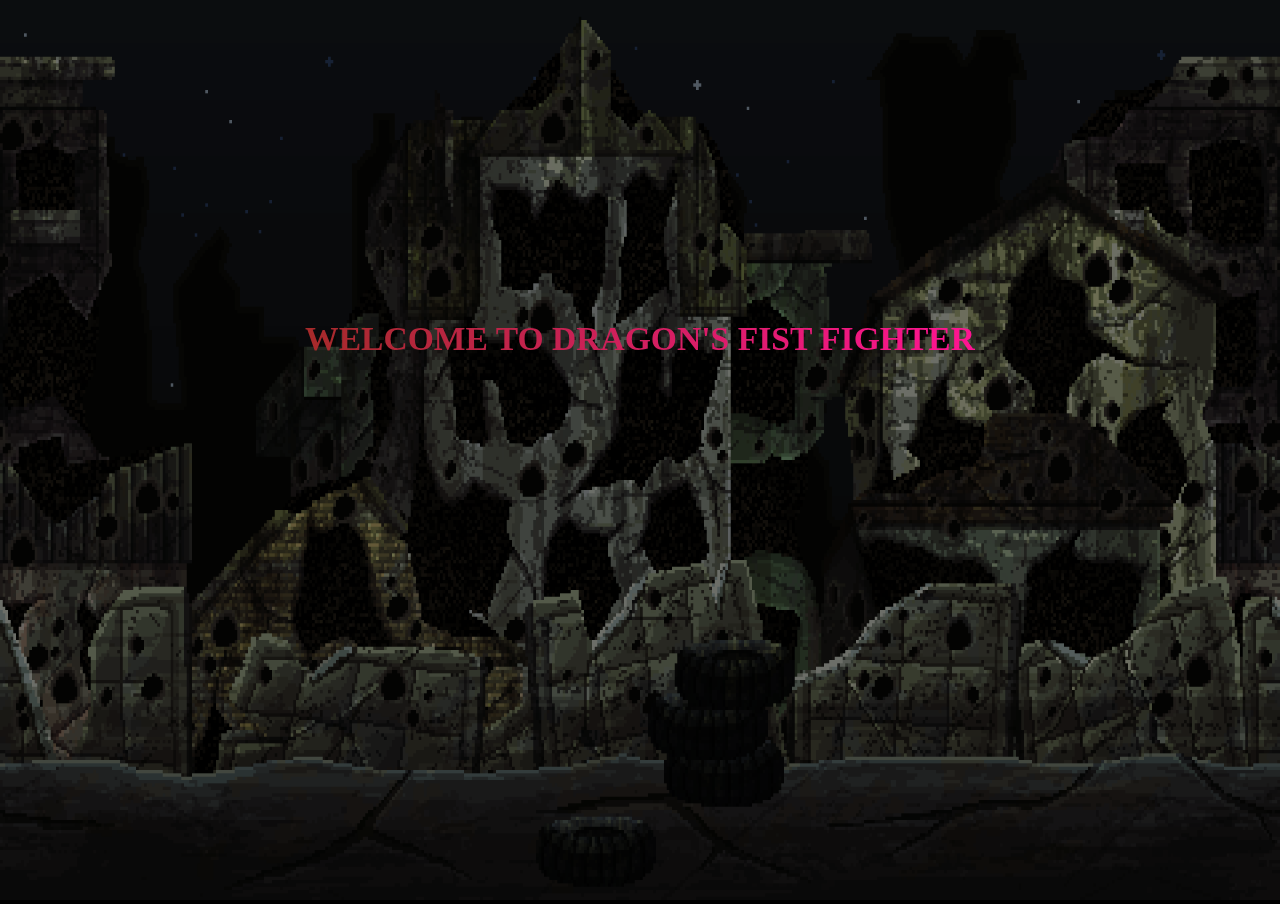
<file: index.html>
<!DOCTYPE html>
<html lang="en">
<head>
    <meta charset="UTF-8">
    <meta http-equiv="X-UA-Compatible" content="IE=edge">
    <meta name="viewport" content="width=device-width, initial-scale=1.0">
    <title>Welcome to Street Figther</title>
    <link rel="stylesheet" href="intro.css">
</head>
<body>
    <div id="img">
        <img src="background.png" alt="">
    </div>
    <div class="intro-text">
        <h1 id="intro-text">Welcome to Dragon's Fist Fighter</h1>
    </div>
    <button id="btn">Start Game</button>
    <canvas id="canvas1"></canvas>
</body>
<script src="intro.js"></script>
</html>
</file>
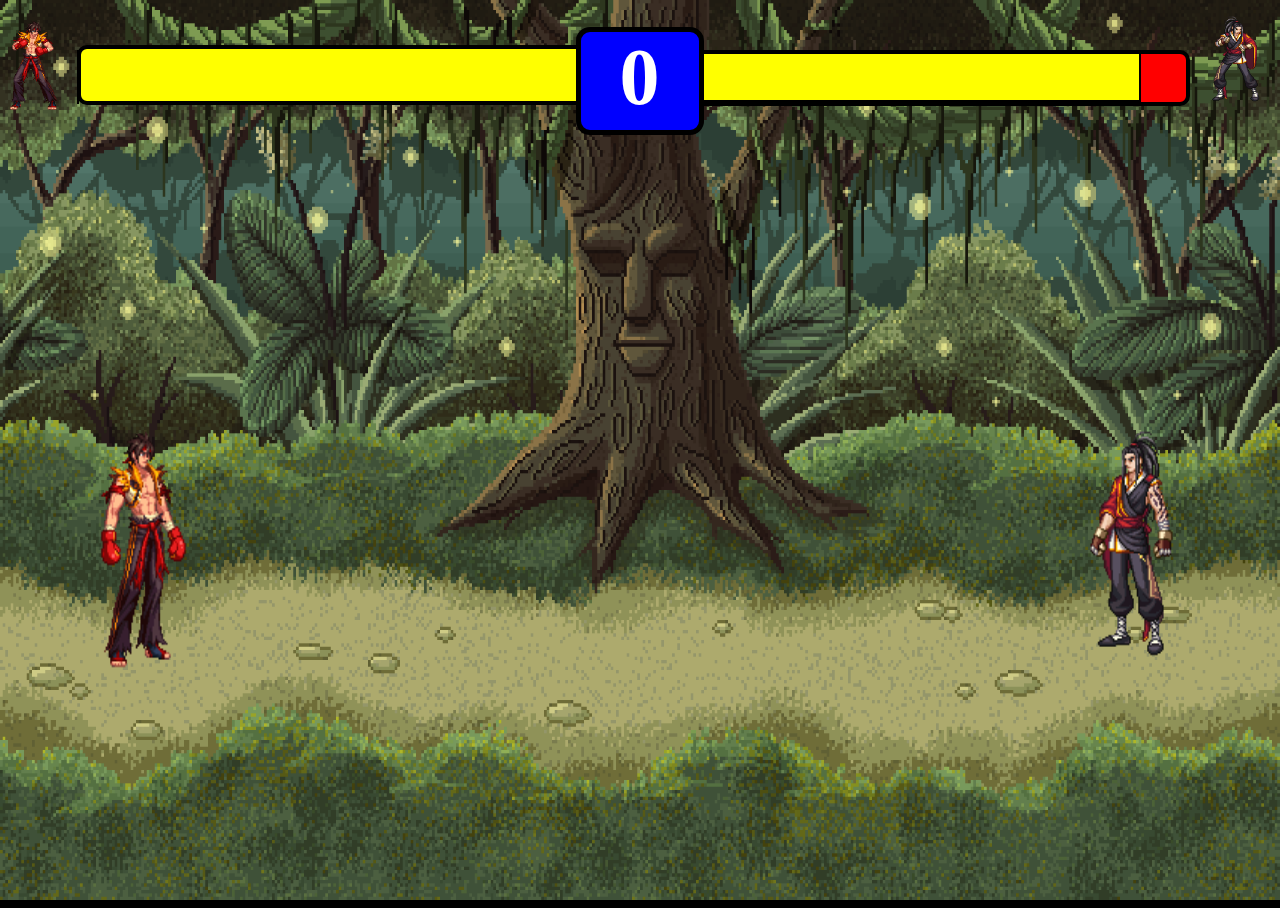
<file: game.html>
<!DOCTYPE html>
<html lang="en">
<head>
    <meta charset="UTF-8">
    <meta http-equiv="X-UA-Compatible" content="IE=edge">
    <meta name="viewport" content="width=device-width, initial-scale=1.0">
    <title>Street Fighter Updated</title>
    <link rel="stylesheet" href="style.css">
</head>
<body>
    <div class="health-bar">
        <div class="player-health-bar"></div>
        <div class="timer">
            <h1 id="time">0</h1>
        </div>
        <div id="red" class="red"></div>
        <div id="red2" class="enemy-health-bar"></div>
        <div" class="red2"></div>
    </div>
    <div class="final-text">
        <h2 id="final-text"></h2>
    </div>
    <canvas id="canvas1"></canvas>
</body>
<script src="game.js"></script>
</html>
</file>
<file: intro.css>
*{
    margin: 0;
    padding: 0;
    box-sizing: border-box;
}
.intro-text{
    display: flex;
    justify-content: center;
    align-items: center;
}
#img{
    position: absolute;
}
#intro-text{
    z-index: 1;
    color: white;
    text-align: center;
    margin: 25% 0 0 0;
    text-transform:uppercase;
}
body{
    background-color: black;
    overflow: hidden;
}
img{
    height: 100vh;
    width: 100vw;
}
#btn{
    visibility: hidden;
    color: black;
    font-weight: 1000;
    background-color: greenyellow;
    position: absolute;
    height: 75px;
    width: 170px;
    border: 2px solid black;
    font-family:'Trebuchet MS', 'Lucida Sans Unicode', 'Lucida Grande', 'Lucida Sans', Arial, sans-serif ;
    font-size: 20px;
    left: 500px;
    top: 550px;
    border-radius: 12px;
    transition: all 0.7s;
}
#btn:hover{
    color: greenyellow;
    filter: brightness(550%);
    cursor: pointer;
    background-color: blue;
    transform:rotate(360deg);
}
</file>
<file: style.css>
*{
    margin: 0;
    padding: 0;
    box-sizing: border-box;
}
body{
    overflow: hidden;
}
canvas{
    border: 10px solid black;
    /* border-radius: 10px; */
    position: absolute;
    top: 50%;
    left: 50%;
    transform: translate(-50%,-50%);
    /* width: 1024;
    height: 576; */
}
h1{
    position: absolute;
    top: 3vh;
    z-index: 3;
    color: white;
    font-size: 5rem;
    width: 10%;
    height: 12%;
    padding-left:3%;
    background-color: blue;
    border: 5px solid black;
    border-radius: 14px;
}
/* .health-bar{
    position: relative;
} */
.timer{
    display: flex;
    justify-content: center;
}
.player-health-bar{
   position:absolute;
   top: 5vh;
   left:6vw;
   z-index: 1;
   background-color: yellow;
   height: 60px;
   width:43%;
   border: 4px solid black;
   border-radius: 10px;
}
.enemy-health-bar{
    position:absolute;
    top: 5.8vh;
    left:54vw;
    z-index: 2;
    background-color: yellow;
    height: 50px;
    width:450px;
    border: 2px solid black;
    /* border-radius: 10px; */
}
.red{
   /* display: none; */
   position:absolute;
   top: 5.5vh;
   left:6vw;
   z-index: 1;
   background-color: red;
   height: 54px;
   width:0px;
   border:1px solid black;
}
.red2{
    /* display: none; */
    position:absolute;
    top: 5.5vh;
    left:51vw;
    z-index: 1;
    background-color: red;
    height: 56px;
    width: 42%;
    border: 4px solid black;
    border-radius: 10px;
 }
h2{
    position: absolute;
    z-index: 3;
    color: white;
    background: linear-gradient(90deg,rgb(153, 255, 0),rgb(142, 226, 93),rgb(0, 255, 213));
    -webkit-background-clip:text;
    -webkit-text-fill-color:transparent;
}
.final-text{
    display: flex;
    justify-content: center;
    align-items: center;
    min-height: 60vh;
    font-size: 2rem;
}
</file>
